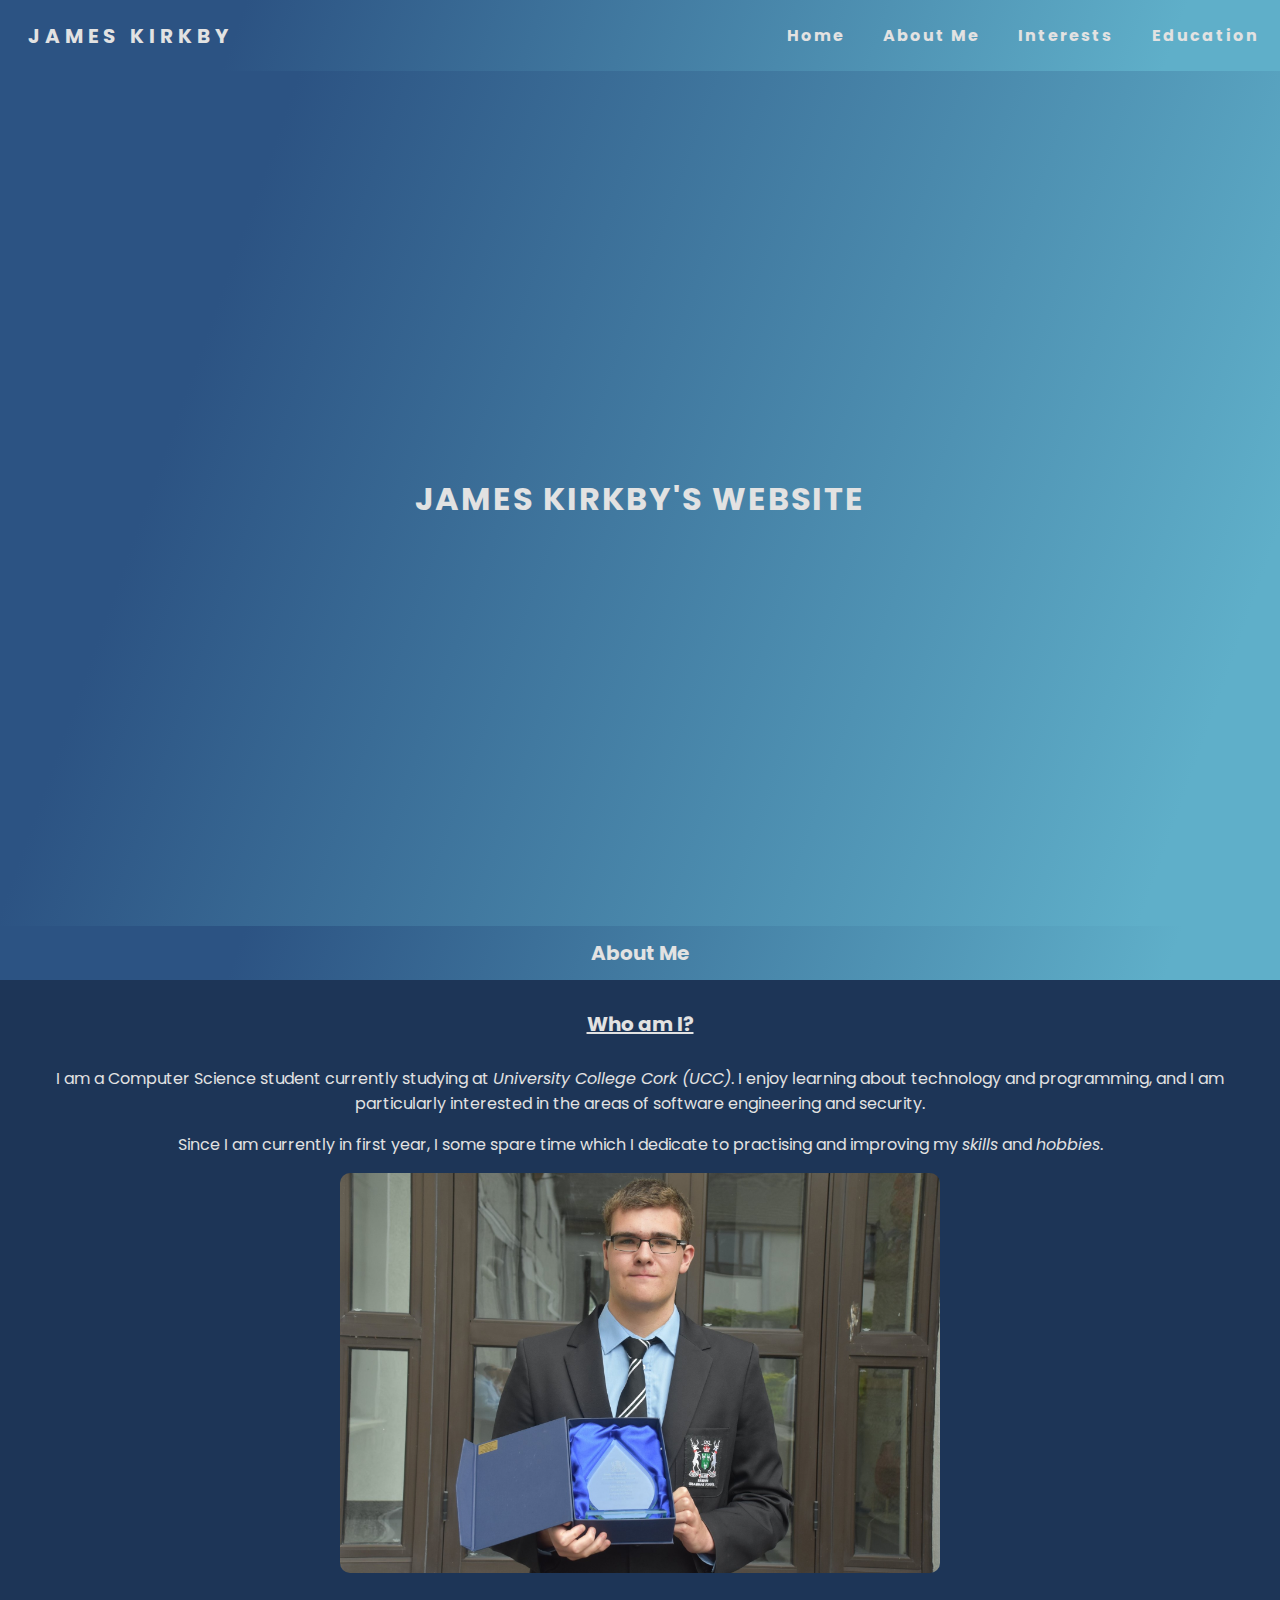
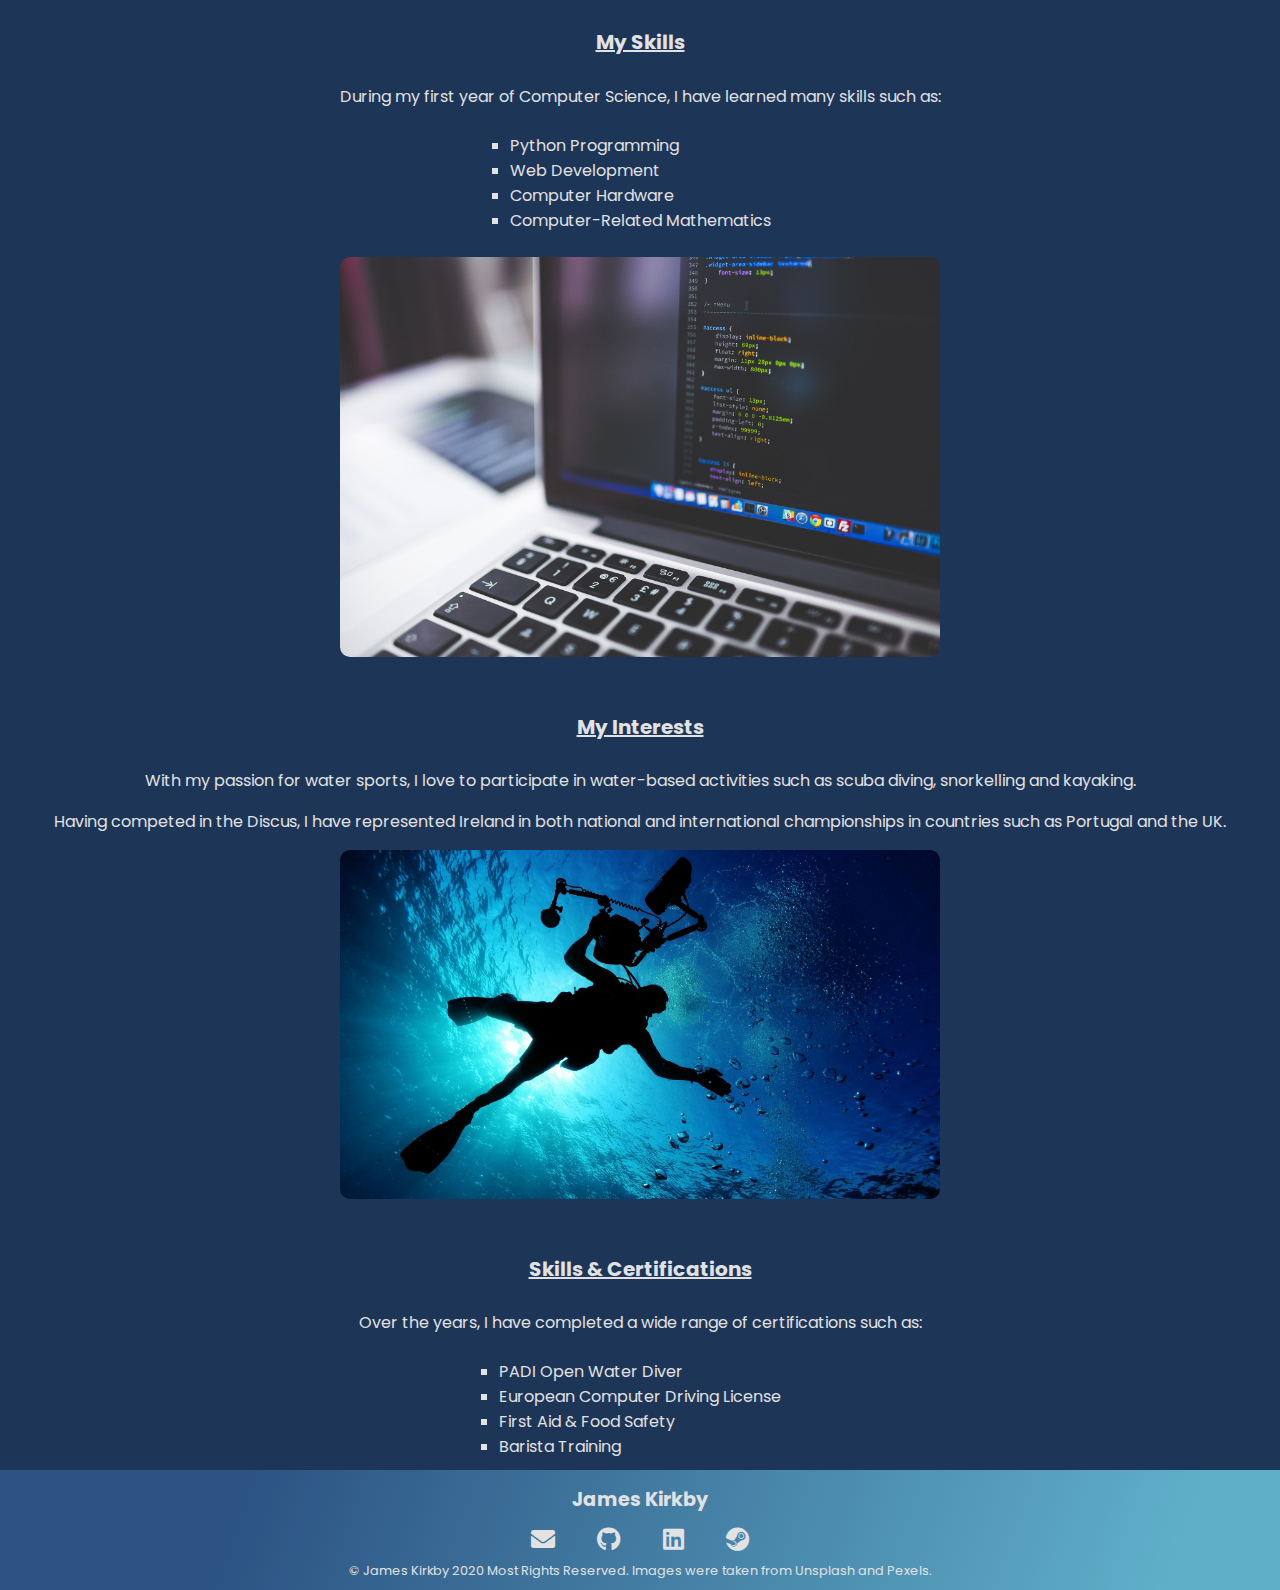
<file: index.html>
<!DOCTYPE html>
<html lang="en">

<head>
    <meta charset="utf-8"/>
    <title>James' Website</title>
    <meta name="description" content="James' website" />
    <meta name="keywords" content="James, Web Development, UCC" />
    <meta name="author" content="James Kirkby" />
    <meta name="viewport" content="width=device-width, initial-scale=1.0" />
    <link rel="stylesheet" href="css/styles.css">
    <link rel="icon" href="images/favicon.png">
</head>

<body>
    <header>
        <nav>
            <h1 class="logo">James Kirkby</h1>
            <ul class="nav-links">
                <li><a class="home" href="#">Home</a></li>
                <li><a href="#about">About Me</a></li>
                <li><a href="interests.html">Interests</a></li>
                <li><a href="education.html">Education</a></li>
            </ul>
        </nav>
    </header>   

    <main>
        <section id="showcase">
            <h2>James Kirkby's Website</h2>
        </section>

        <article id="about">
            <h3>About Me</h3>

            <section id="summary">
                <h4>Who am I?</h4>
                <p>I am a Computer Science student currently studying at <i>University College Cork (UCC)</i>.
                I enjoy learning about technology and programming, and I am particularly interested in the areas of software engineering and security.</p>
                <p>Since I am currently in first year, I some spare time which I dedicate to practising and improving my <em>skills</em> and <em>hobbies</em>.</p>
                <figure><img src="images/me.jpg" alt="image of a male" class="responsive"></figure>
            </section>
            
            <section id="skill">
                <h4>My Skills</h4>
                <p>During my first year of Computer Science, I have learned many skills such as:</p>
                <ul>
                    <li>Python Programming</li>
                    <li>Web Development</li>
                    <li>Computer Hardware</li>
                    <li>Computer-Related Mathematics</li>
                </ul>
                <figure><img src="images/coding-1853305_1920.jpg" alt="image of code on a screen" class="responsive"></figure>
                
            </section>

            <section id="interest">
                <h4>My Interests</h4>
                <p>With my passion for water sports, I love to participate in water-based activities such as scuba diving, snorkelling and kayaking.</p>
                <p>Having competed in the Discus, I have represented Ireland in both national and international championships in countries such as Portugal and the UK.</p>
                <figure><img src="images/scuba-diving-79606_1920.jpg" alt="image of a scuba diver" class="responsive"></figure>
            
            </section>

            <section id="cert">
                <h4>Skills & Certifications</h4>
                <p>Over the years, I have completed a wide range of certifications such as:</p>
                <ul>
                    <li>PADI Open Water Diver</li>
                    <li>European Computer Driving License</li>
                    <li>First Aid & Food Safety</li>
                    <li>Barista Training</li>
                </ul>
            </section>
        </article>
    </main> 

    <footer>
        <h5>James Kirkby</h5>
        <ul>
            <li><a title="kirkbyjkk@gmail.com" target="_blank" rel="noopener" href="mailto:kirkbyjkk@gmail.com"><i class="fas fa-envelope"></i></a></li>
            <li><a title="GitHub" target="_blank" rel="noopener" href="https://github.com/JamesKirkby-1"><i class="fab fa-github"></i></a></li>
            <li><a title="LinkedIn" target="_blank" rel="noopener" href="https://www.linkedin.com/in/james-kirkby-4008361bb/"><i class="fab fa-linkedin"></i></a></li>
            <li><a title="Steam" target="_blank" rel="noopener" href="https://steamcommunity.com/profiles/76561198872470488"><i class="fab fa-steam"></i></a></li>
        </ul>
        <small>&copy; James Kirkby 2020 Most Rights Reserved. Images were taken from Unsplash and Pexels.</small>
    </footer>
</body>
</html>
</file>
<file: css/styles.css>
@import url('https://use.fontawesome.com/releases/v5.4.2/css/all.css');
@import url('https://fonts.googleapis.com/css2?family=Poppins:wght@300&family=Roboto:wght@100&display=swap');
/*Global*/
html{
    margin: 0%;
    padding: 0%;
    box-sizing: border-box;
    font-family: 'Poppins', sans-serif;
    scroll-behavior: smooth;
}

body {
    margin: 0;
    padding: 0;
    background-color: #1d3557;
}

/*Taskbar*/
nav {
    display: flex;
    justify-content: space-between;
    align-items: center;
    min-height: 2vh;
    padding: 2px;
    width: auto;
    overflow: visible;
    background-image: linear-gradient( 109.6deg,  rgba(44,83,131,1) 18.9%, rgba(95,175,201,1) 91.1% );
}

.logo {
    color: rgb(226, 226, 226);
    text-transform: uppercase;
    letter-spacing: 5px;
    font-size: 20px; 
    padding-left: 2%; 
}

.nav-links {
    display: flex;
    justify-content: space-around;
    width: 40%;
}

.nav-links li {
    list-style: none;
}

.nav-links a{
    display: flex;
    float: left;
    color: rgb(226, 226, 226);
    text-decoration: none;
    letter-spacing: 2px;
    word-spacing: normal;
    font-weight: bold;
    font-size: 16px;
    padding: 5px;
}

@media screen and (max-width:870px) {
    .nav-links {
        float: none;
        display: block;
        text-align: left;
    }

    h2 {
        text-align: center;
    }
}

.nav-links>li:hover {
    background-color: #71bcd3;
}

/*Welcome*/
#showcase {
    display: flex;
    flex-wrap: wrap;
    justify-content: center;
    align-items: center;
    min-height: 95vh;
    background-image: linear-gradient( 109.6deg,  rgba(44,83,131,1) 18.9%, rgba(95,175,201,1) 91.1% );
    color: rgb(226, 226, 226);
    padding: auto;
    width: 100%;
    margin: 0%;
    letter-spacing: 2px;
}

h2 {
    font-size: 2em;
    text-transform: uppercase;
    display: flex;
    overflow: hidden;
    padding: auto;
    width: auto;
}

/*Main Section*/
h3 {
    display: flex;
    justify-content: space-around;
    align-items: center;
    min-height: 6vh;
    padding: auto;
    width: auto;
    margin: 0%;
    background-image: linear-gradient( 109.6deg,  rgba(44,83,131,1) 18.9%, rgba(95,175,201,1) 91.1% );
    color:  rgb(226, 226, 226);
    font-size: 20px;
}

h4 {
    font-size: 20px;
    text-decoration: underline;
}

#summary, #skill, #interest, #cert {
    display: block;
    text-align: center;
    justify-content: space-around;
    padding-top: 0.2%;
    padding-right: 2%;
    padding-bottom: 0.2%;
    padding-left: 2%;
    margin: 0%;
    color:  rgb(226, 226, 226);
}

#skill ul, #cert ul {
    list-style: square;
    max-width: 500px;
    text-align: left;
    margin: 0 auto;
    width: fit-content;
    padding: 0.5em 0;
}

@media screen and (max-width:870px) {
    #skill ul, #cert ul {
        list-style: square;
        max-width: 500px;
        text-align: left;
        margin: 0 auto;
        width: 80%;
        padding: 1em 0;
    }
}

/*Interests*/
#dive, #athletics, #video {
    display: block;
    text-align: center;
    justify-content: space-around;
    padding-top: 0.5%;
    padding-right: 2%;
    padding-bottom: 0.2%;
    padding-left: 2%;
    margin: 0%;
    color:  rgb(226, 226, 226);
    font-size: 16px;
}

#video>img {
    max-width: 600px;
    padding-bottom: 0.5%;
}

/*Table*/
table {
    width: 60%;
    margin: auto;
    color:  rgb(226, 226, 226);
    border: .2em rgb(226, 226, 226) solid;
    border-collapse: collapse;
    text-align: center;
    background-color: #1d3557;
    margin-bottom: 1em;
    font-size: 16px;
}

tr, td, th {
    padding: .5em;
}

th {
    border-bottom: .2em rgb(226, 226, 226) solid;
    border-left: .2em rgb(226, 226, 226) solid;
    color: rgb(226, 226, 226);
    background-color:  #1d3557;
    text-transform: uppercase;

}

td[rowspan] {
    font-size: 16px;
    text-transform: uppercase;
    font-weight: bold;
}

td {
    border-bottom: .2em rgb(226, 226, 226) solid;
    border-left: .2em rgb(226, 226, 226) solid;
    font-size: 16px;
}



#facts {
    display: block;
    text-align: center;
    justify-content: space-around;
    padding-top: 0.5%;
    padding-right: 2%;
    padding-bottom: 0.2%;
    padding-left: 2%;
    margin: 0%;
    color:  rgb(226, 226, 226);
    font-size: 16px;
}

#facts ul {
    list-style: square;
    max-width: 500px;
    text-align: left;
    margin: 0 auto;
    width: fit-content;
    padding: 1em 0;
}

caption {
    background-color: #274774;
    color: rgb(226, 226, 226);
    text-transform: uppercase;
    padding: .4em;
    font-size: 20px;
    font-weight: bold;
    margin-top: 2em;
    border-top-left-radius: .4em;
    border-top-right-radius: .4em;
    padding-top: .6em;
}

@media screen and (min-width: 870px) {
    table {
        font-size: 1.2em;
        width: 70%;
    }
}

/*Images*/
.responsive {
    width: 100%;
    max-width: 600px;
    height: auto;
    border-radius: 10px;
}

/*Footer*/
footer {
    
    border-top: .5em solid none;
    padding: 0.5em;
    text-align: center;
    background-image: linear-gradient( 109.6deg,  rgba(44,83,131,1) 18.9%, rgba(95,175,201,1) 91.1% );
    color: rgb(226, 226, 226);
}

footer>ul {
    list-style: none;
    margin: auto;
    padding: 0;
}

footer a {
    padding: 0;
}

footer li {
    display: inline;
    font-size: 1.5em;
}

footer li * {
    color:  rgb(226, 226, 226);
    padding: 0 .4em;
}

footer small {
    padding: .8em 0;
    color: rgb(226, 226, 226);
    font-size: .8em;
}

footer h5 {
    color:  rgb(226, 226, 226);
    padding: .4em;
    margin: 0;
    font-size: 1.2em;
}
</file>
